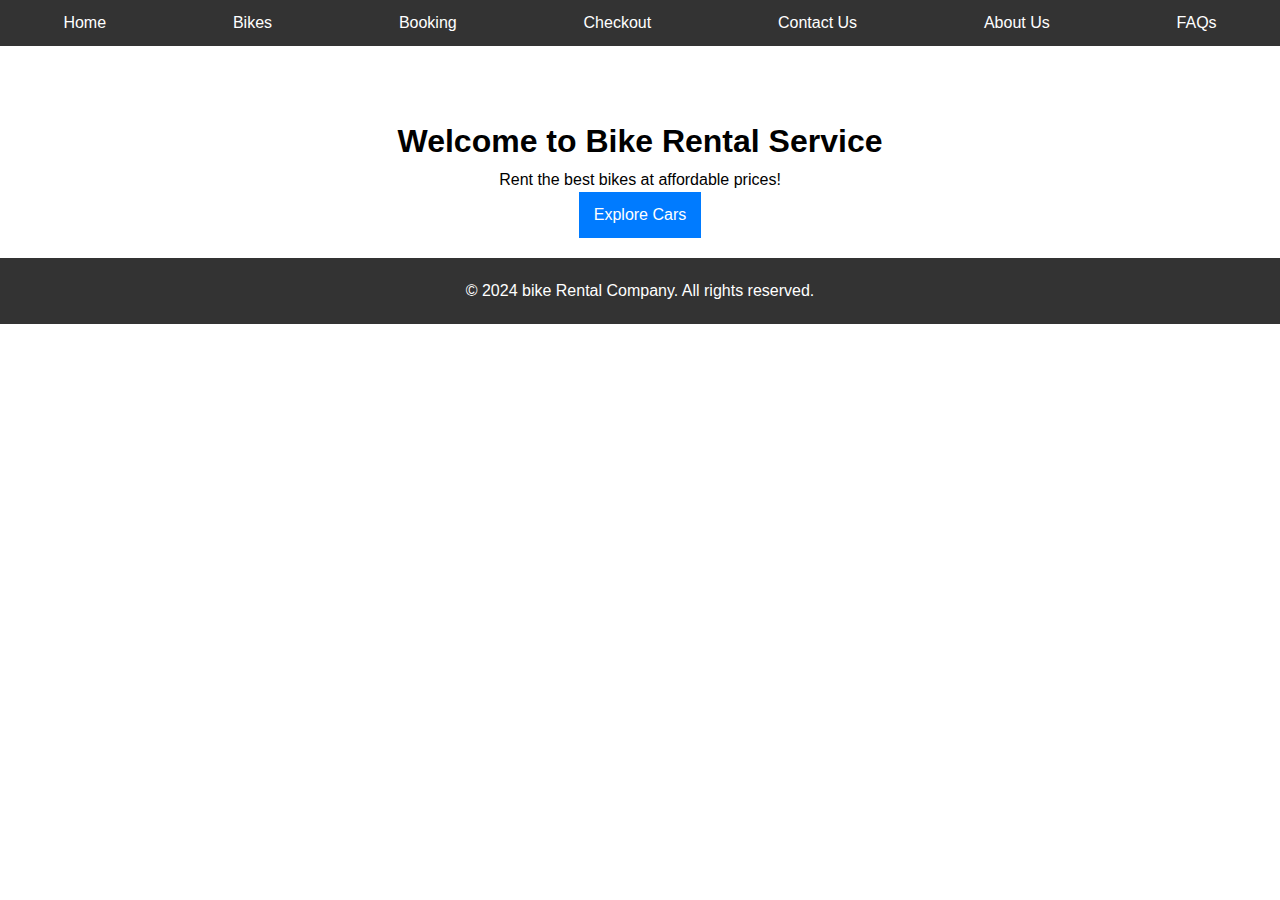
<file: index.html>
<!DOCTYPE html>
<html lang="en">
<head>
    <meta charset="UTF-8">
    <meta name="viewport" content="width=device-width, initial-scale=1.0">
    <link rel="stylesheet" href="style.css">
    <title>Home - Bike Rental</title>
</head>
<body>
    <header>
        <nav>
            <ul>
                <li><a href="index.html">Home</a></li>
                <li><a href="car-listing.html">Bikes</a></li>
                <li><a href="booking.html">Booking</a></li>
                <li><a href="checkout.html">Checkout</a></li>
                <li><a href="contact-us.html">Contact Us</a></li>
                <li><a href="about-us.html">About Us</a></li>
                <li><a href="faqs.html">FAQs</a></li>
            </ul>
        </nav>
    </header>    
    <main>
        <section class="hero">
            <h1>Welcome to Bike Rental Service</h1>
            <p>Rent the best bikes at affordable prices!</p>
            <a href="car-listing.html" class="btn">Explore Cars</a>
        </section>
    </main>
    <footer>
        <p>&copy; 2024 bike Rental Company. All rights reserved.</p>
    </footer>    
</body>
</html>
</file>
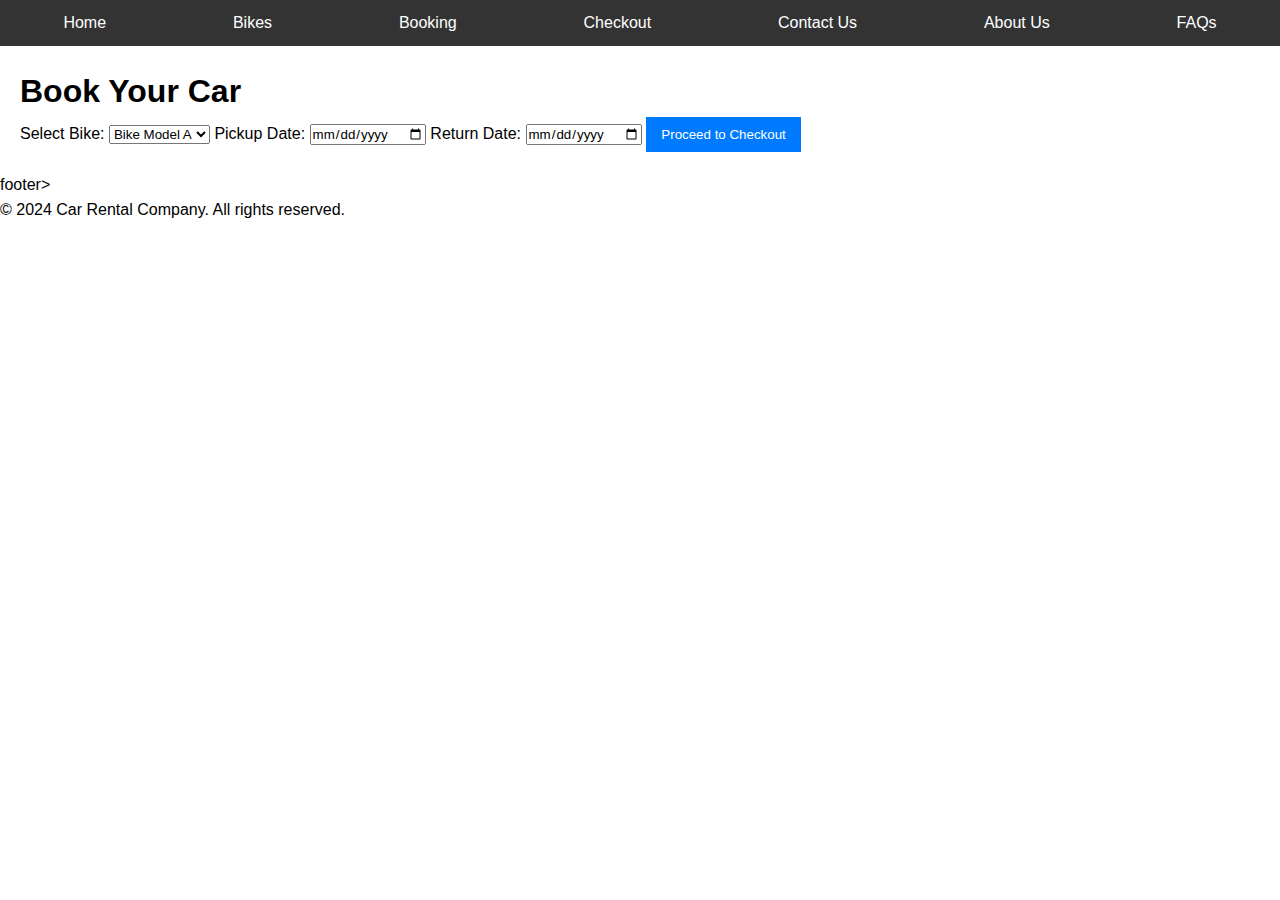
<file: booking.html>
<!DOCTYPE html>
<html lang="en">
<head>
    <meta charset="UTF-8">
    <meta name="viewport" content="width=device-width, initial-scale=1.0">
    <link rel="stylesheet" href="style.css">
    <title>Booking - Bike Rental</title>
</head>
<body>
    <header>
        <nav>
            <ul>
                <li><a href="index.html">Home</a></li>
                <li><a href="car-listing.html">Bikes</a></li>
                <li><a href="booking.html">Booking</a></li>
                <li><a href="checkout.html">Checkout</a></li>
                <li><a href="contact-us.html">Contact Us</a></li>
                <li><a href="about-us.html">About Us</a></li>
                <li><a href="faqs.html">FAQs</a></li>
            </ul>
        </nav>
    </header>  
    <main>
        <h1>Book Your Car</h1>
        <form action="checkout.html" method="POST">
            <label for="bike">Select Bike:</label>
            <select id="bike" name="bike">
                <option>Bike Model A</option>
                <option>Bike Model B</option>
            </select>

            <label for="pickup">Pickup Date:</label>
            <input type="date" id="pickup" name="pickup">

            <label for="return">Return Date:</label>
            <input type="date" id="return" name="return">

            <button type="submit" class="btn">Proceed to Checkout</button>
        </form>
    </main>
    footer>
        <p>&copy; 2024 Car Rental Company. All rights reserved.</p>
    </footer>    
</body>
</body>
</html>
</file>
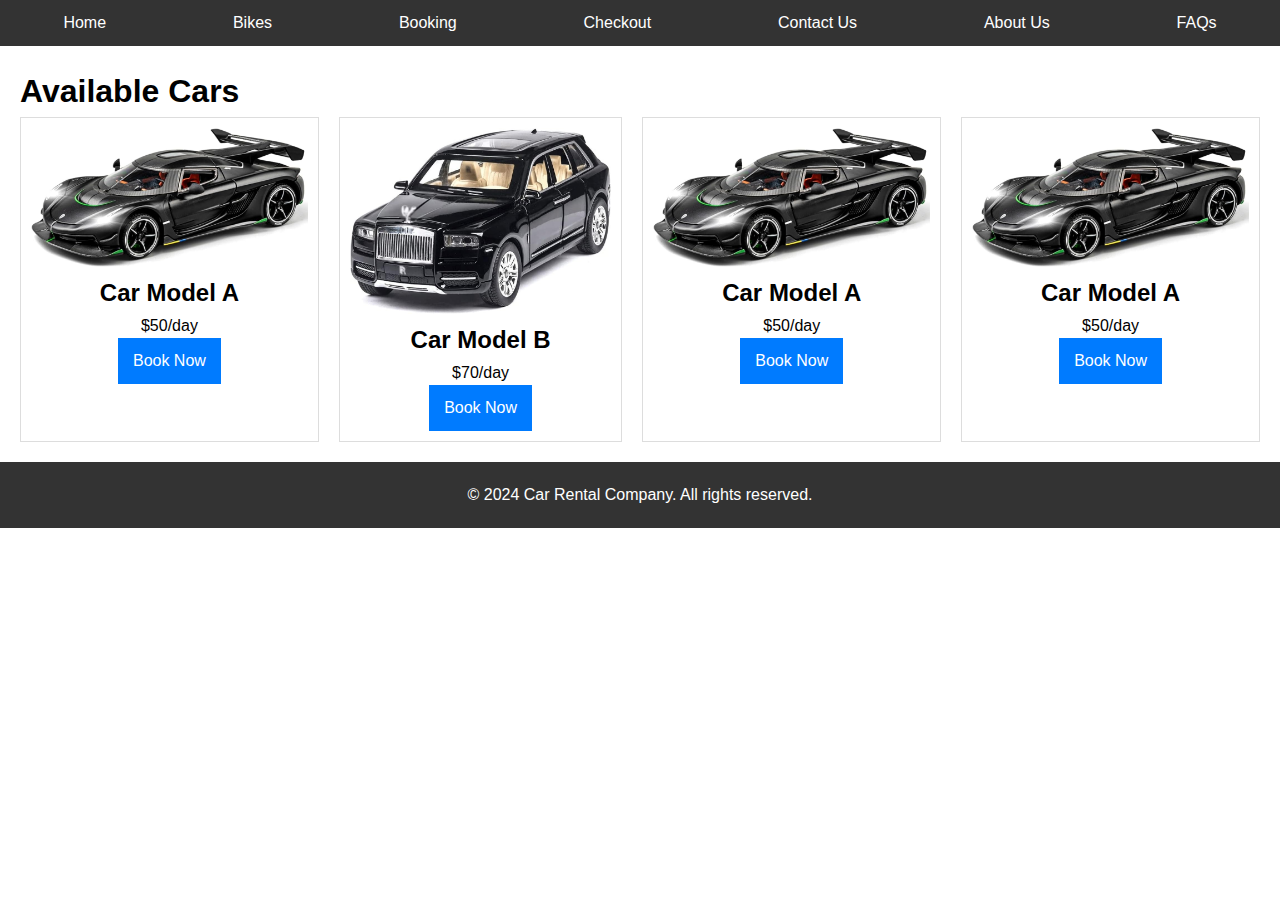
<file: car-listing.html>
<!DOCTYPE html>
<html lang="en">
<head>
    <meta charset="UTF-8">
    <meta name="viewport" content="width=device-width, initial-scale=1.0">
    <link rel="stylesheet" href="style.css">
    <title>Bike Listing - Bike Rental</title>
</head>
<body>
    <header>
        <nav>
            <ul>
                <li><a href="index.html">Home</a></li>
                <li><a href="car-listing.html">Bikes</a></li>
                <li><a href="booking.html">Booking</a></li>
                <li><a href="checkout.html">Checkout</a></li>
                <li><a href="contact-us.html">Contact Us</a></li>
                <li><a href="about-us.html">About Us</a></li>
                <li><a href="faqs.html">FAQs</a></li>
            </ul>
        </nav>
    </header> 
    <main>
        <h1>Available Cars</h1>
        <div class="car-listing">
            <div class="car">
                <img src="Image/car.jpg" alt="Car 1">
                <h2>Car Model A</h2>
                <p>$50/day</p>
                <a href="booking.html" class="btn">Book Now</a>
            </div>
            <div class="car">
                <img src="Image/car.1.jpg" alt="Car 2">
                <h2>Car Model B</h2>
                <p>$70/day</p>
                <a href="booking.html" class="btn">Book Now</a>
            </div>
            <div class="car">
                <img src="Image/car.jpg" alt="Car 3">
                <h2>Car Model A</h2>
                <p>$50/day</p>
                <a href="booking.html" class="btn">Book Now</a>
            </div>
            <div class="car">
                <img src="Image/car.jpg" alt="Car 3">
                <h2>Car Model A</h2>
                <p>$50/day</p>
                <a href="booking.html" class="btn">Book Now</a>
            </div>

    </main>
    <footer>
        <p>&copy; 2024 Car Rental Company. All rights reserved.</p>
    </footer>  
</body>
</html>
</file>
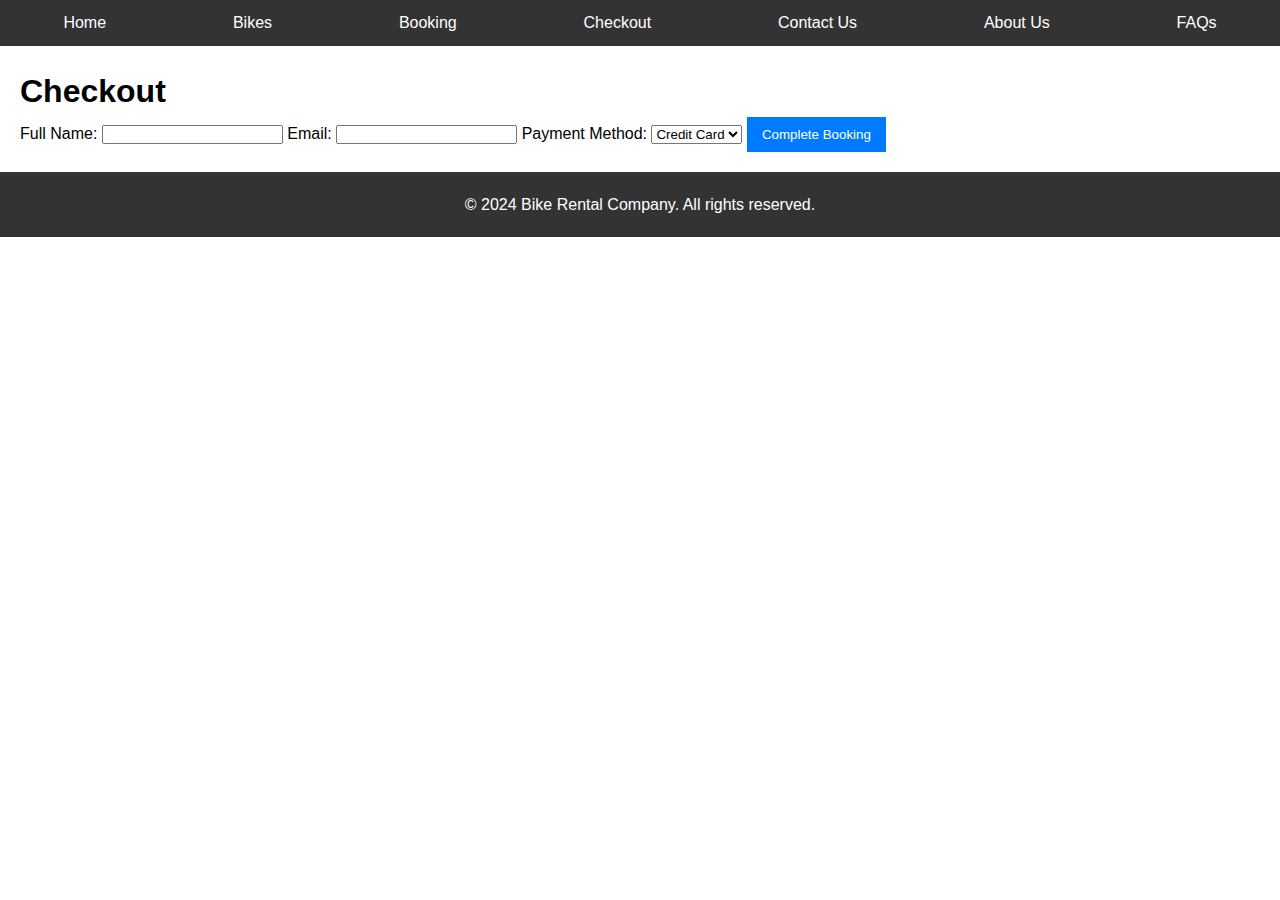
<file: checkout.html>
<!DOCTYPE html>
<html lang="en">
<head>
    <meta charset="UTF-8">
    <meta name="viewport" content="width=device-width, initial-scale=1.0">
    <link rel="stylesheet" href="style.css">
    <title>Checkout - Bike Rental</title>
</head>
<body>
    <header>
        <nav>
            <ul>
                <li><a href="index.html">Home</a></li>
                <li><a href="car-listing.html">Bikes</a></li>
                <li><a href="booking.html">Booking</a></li>
                <li><a href="checkout.html">Checkout</a></li>
                <li><a href="contact-us.html">Contact Us</a></li>
                <li><a href="about-us.html">About Us</a></li>
                <li><a href="faqs.html">FAQs</a></li>
            </ul>
        </nav>
    </header> 
    <main>
        <h1>Checkout</h1>
        <form action="#" method="POST">
            <label for="name">Full Name:</label>
            <input type="text" id="name" name="name" required>

            <label for="email">Email:</label>
            <input type="email" id="email" name="email" required>

            <label for="payment">Payment Method:</label>
            <select id="payment" name="payment">
                <option>Credit Card</option>
                <option>PayPal</option>
            </select>

            <button type="submit" class="btn">Complete Booking</button>
        </form>
    </main>
    <footer>
        <p>&copy; 2024 Bike Rental Company. All rights reserved.</p>
    </footer>   
</body>
</html>
</file>
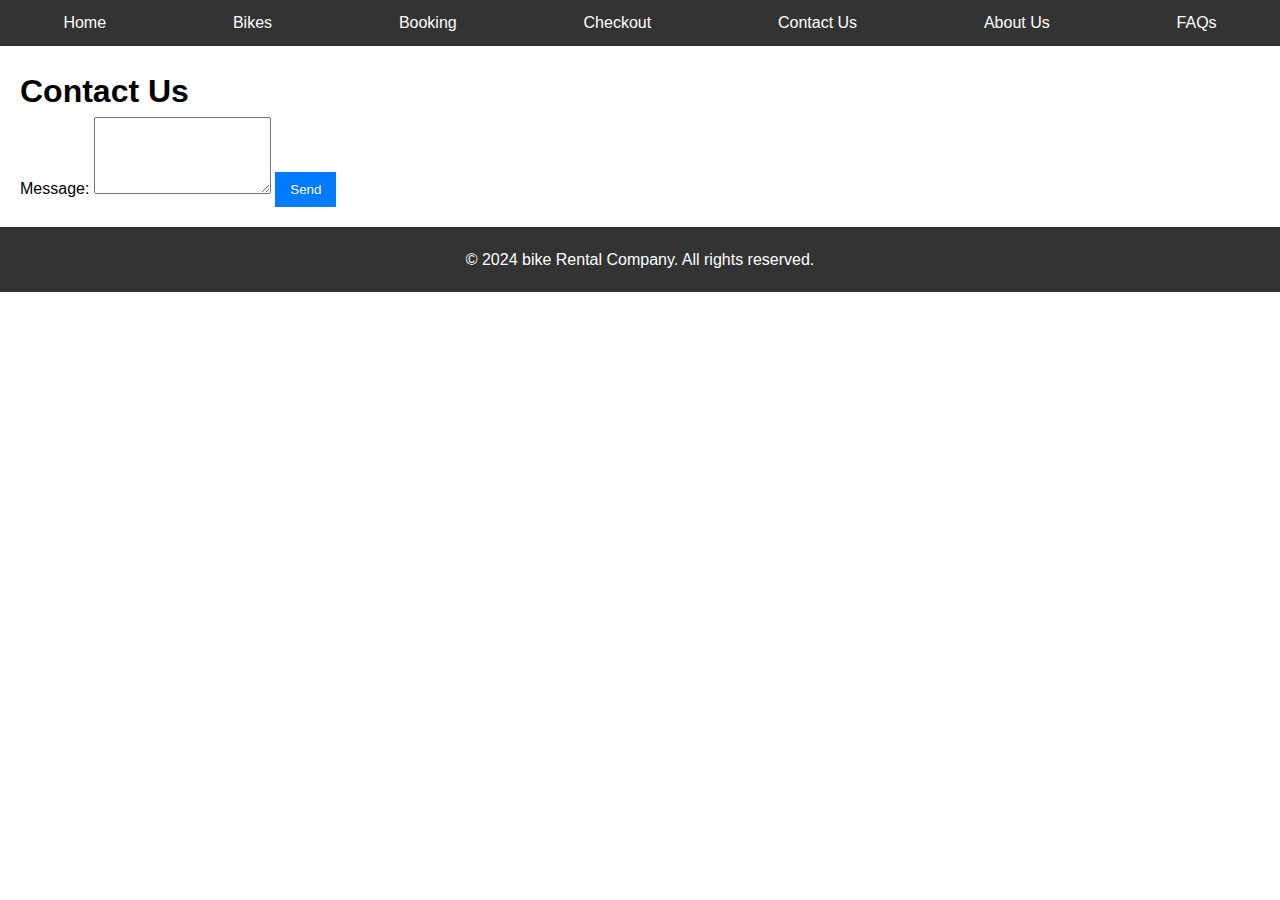
<file: contact-us.html>
<!DOCTYPE html>
<html lang="en">
<head>
    <meta charset="UTF-8">
    <meta name="viewport" content="width=device-width, initial-scale=1.0">
    <link rel="stylesheet" href="style.css">
    <title>Contact Us - Car Rental</title>
</head>
<body>
    <header>
        <nav>
            <ul>
                <li><a href="index.html">Home</a></li>
                <li><a href="car-listing.html">Bikes</a></li>
                <li><a href="booking.html">Booking</a></li>
                <li><a href="checkout.html">Checkout</a></li>
                <li><a href="contact-us.html">Contact Us</a></li>
                <li><a href="about-us.html">About Us</a></li>
                <li><a href="faqs.html">FAQs</a></li>
            </ul>
        </nav>
    </header> 
    <main>
        <h1>Contact Us</h1>
        <form action="#" method="POST">
            <label for="message">Message:</label>
            <textarea id="message" name="message" rows="5"></textarea>

            <button type="submit" class="btn">Send</button>
        </form>
    </main>
    <footer>
        <p>&copy; 2024 bike Rental Company. All rights reserved.</p>
    </footer>   
</body>
</html>
</file>
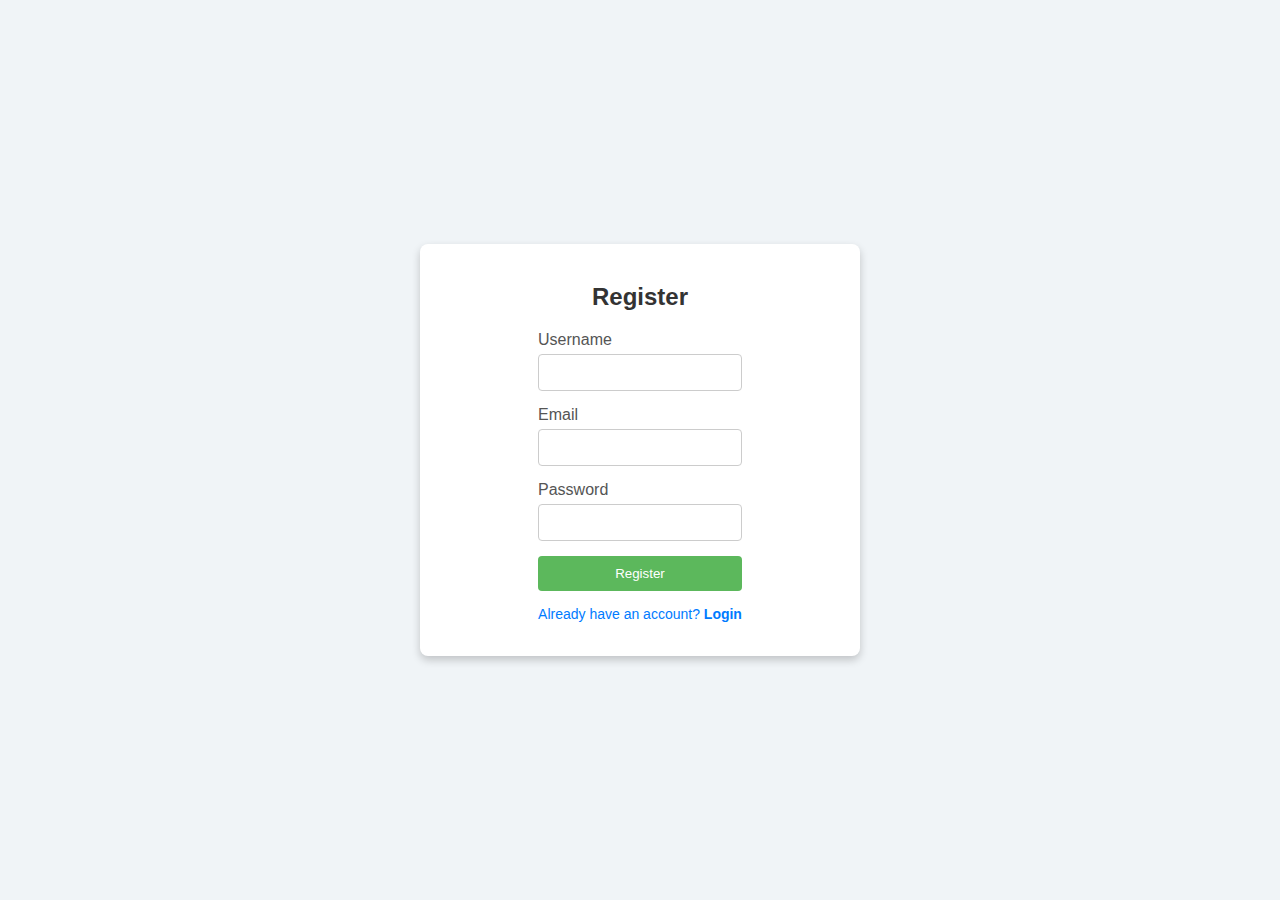
<file: register.html>
<!DOCTYPE html>
<html lang="en">
<head>
    <meta charset="UTF-8">
    <meta name="viewport" content="width=device-width, initial-scale=1.0">
    <title>User Registration & Login</title>
    <link rel="stylesheet" href="styles.css">
</head>
<body>
    <div class="container">
        <!-- Registration Form -->
        <div class="form-box" id="register-box">
            <h2>Register</h2>
            <form action="/register" method="POST">
                <div class="input-group">
                    <label for="username">Username</label>
                    <input type="text" id="username" name="username" required>
                </div>
                <div class="input-group">
                    <label for="email">Email</label>
                    <input type="email" id="email" name="email" required>
                </div>
                <div class="input-group">
                    <label for="password">Password</label>
                    <input type="password" id="password" name="password" required>
                </div>
                <button type="submit" class="btn">Register</button>
                <p class="toggle-link">Already have an account? <a href="#login-box" onclick="toggleForms()">Login</a></p>
            </form>
        </div>

        <!-- Login Form -->
        <div class="form-box" id="login-box" style="display: none;">
            <h2>Login</h2>
            <form action="/login" method="POST">
                <div class="input-group">
                    <label for="login-username">Username</label>
                    <input type="text" id="login-username" name="username" required>
                </div>
                <div class="input-group">
                    <label for="login-password">Password</label>
                    <input type="password" id="login-password" name="password" required>
                </div>
                <button type="submit" class="btn">Login</button>
                <p class="toggle-link">Don't have an account? <a href="#register-box" onclick="toggleForms()">Register</a></p>
            </form>
        </div>
    </div>

    <script>
        function toggleForms() {
            const registerBox = document.getElementById('register-box');
            const loginBox = document.getElementById('login-box');
            if (registerBox.style.display === 'none') {
                registerBox.style.display = 'block';
                loginBox.style.display = 'none';
            } else {
                registerBox.style.display = 'none';
                loginBox.style.display = 'block';
            }
        }
    </script>
</body>
</html>
</file>
<file: styles.css>
body {
    font-family: Arial, sans-serif;
    background-color: #f0f4f7;
    display: flex;
    justify-content: center;
    align-items: center;
    height: 100vh;
    margin: 0;
}

.container {
    width: 100%;
    max-width: 400px;
    background: #fff;
    padding: 20px;
    border-radius: 8px;
    box-shadow: 0 4px 8px rgba(0, 0, 0, 0.2);
}

.form-box {
    display: flex;
    flex-direction: column;
    align-items: center;
}

h2 {
    margin-bottom: 20px;
    color: #333;
}

.input-group {
    width: 100%;
    margin-bottom: 15px;
}

.input-group label {
    display: block;
    margin-bottom: 5px;
    color: #555;
}

.input-group input {
    width: 100%;
    padding: 10px;
    border: 1px solid #ccc;
    border-radius: 4px;
    box-sizing: border-box;
}

.btn {
    width: 100%;
    padding: 10px;
    background-color: #5cb85c;
    color: white;
    border: none;
    border-radius: 4px;
    cursor: pointer;
}

.btn:hover {
    background-color: #4cae4c;
}

.toggle-link {
    margin-top: 15px;
    font-size: 14px;
    color: #007bff;
}

.toggle-link a {
    color: #007bff;
    text-decoration: none;
    font-weight: bold;
}

.toggle-link a:hover {
    text-decoration: underline;
}
</file>
<file: style.css>
/* Reset styles */
body, h1, h2, p, ul, li, input, select, textarea, button {
    margin: 0;
    padding: 0;
    font-family: Arial, sans-serif;
    box-sizing: border-box;
}

body {
    line-height: 1.6;
}

header nav ul {
    list-style: none;
    display: flex;
    justify-content: space-around;
    background: #333;
    padding: 10px 0;
}

header nav ul li a {
    color: #fff;
    text-decoration: none;
}

footer {
    text-align: center;
    padding: 20px 0;
    background: #333;
    color: #fff;
}

main {
    padding: 20px;
}

.hero {
    text-align: center;
    margin-top: 50px;
}

.car-listing {
    display: flex;
    gap: 20px;
}

.car {
    border: 1px solid #ddd;
    padding: 10px;
    text-align: center;
}

.car img {
    width: 100%;
    height: auto;
}

.btn {
    display: inline-block;
    padding: 10px 15px;
    background: #007BFF;
    color: #fff;
    text-decoration: none;
    border: none;
    cursor: pointer;
}
</file>
